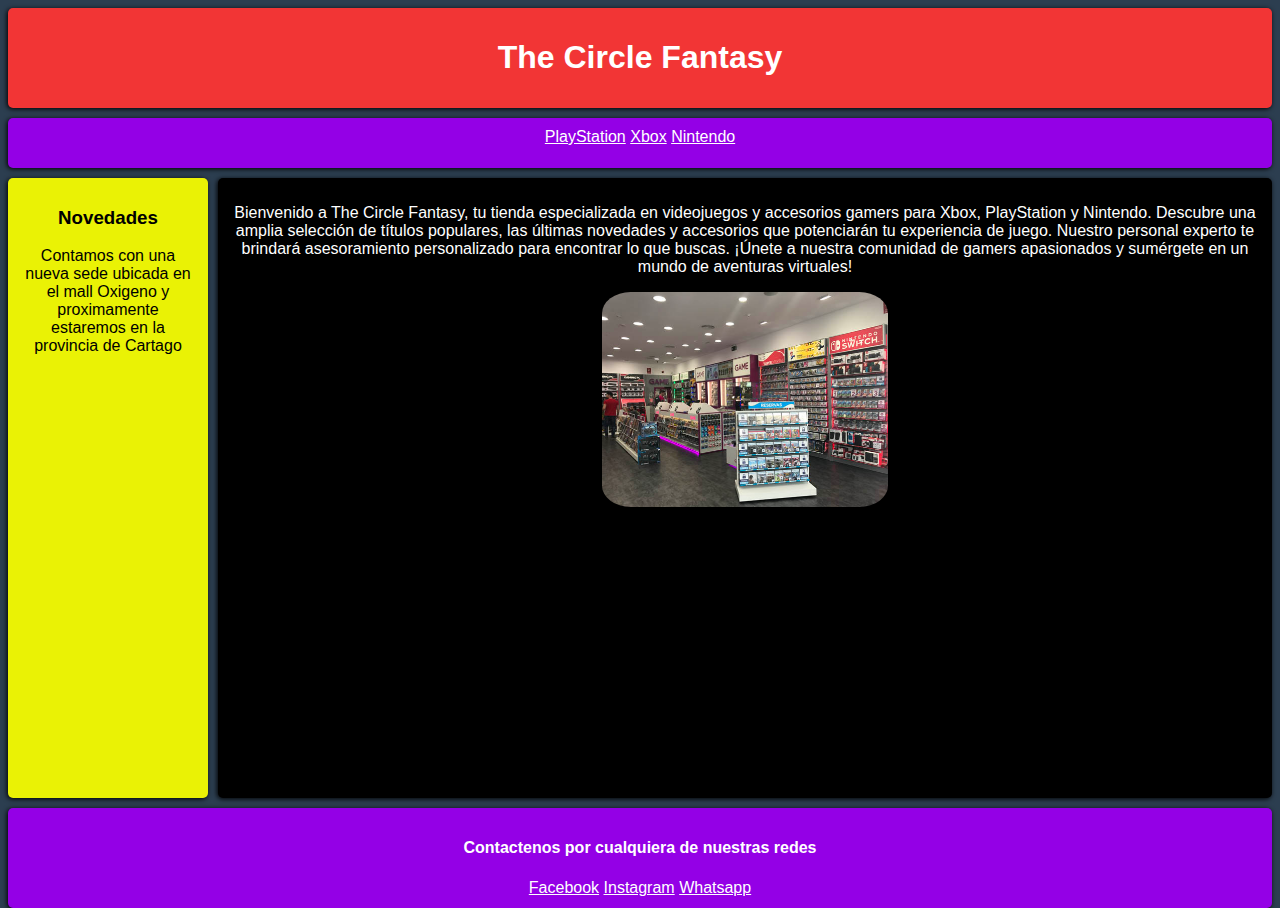
<file: src/main/resources/static/index.html>
<!DOCTYPE html>
<html lang="en">

<head>
    <meta charset="UTF-8">
    <meta http-equiv="X-UA-Compatible" content="IE=edge">
    <link rel="stylesheet" href="css/Styles.css">
    <meta name="viewport" content="width=device-width, initial-scale=1.0">
    <title>TCFantasy</title>
</head>

<body class="grid-container">
    <header class="header">
        <h1 id="titulo">The Circle Fantasy</h1>
    </header>

    <nav class="nav">
        <a href="PlayStationPage.html">PlayStation</a>
        <a href="XboxPage.html">Xbox</a> 
        <a href="NintendoPage.html">Nintendo</a>
    </nav>

    <Aside class="aside">
        <h3>Novedades</h3>
        <p>Contamos con una nueva sede ubicada en el mall Oxigeno y proximamente estaremos en la provincia de Cartago</p>
    </Aside>

    <section class="section">
        <p>Bienvenido a The Circle Fantasy, tu tienda especializada en videojuegos y accesorios gamers para Xbox,
            PlayStation y Nintendo. Descubre una amplia selección de títulos populares, las últimas novedades y accesorios que
            potenciarán tu experiencia de juego. Nuestro personal experto te brindará asesoramiento personalizado para
            encontrar lo que buscas. ¡Únete a nuestra comunidad de gamers apasionados y sumérgete en un mundo de
            aventuras virtuales!</p>

        <figure>
            <img src="imagenes/Tienda.jpg" alt="Tienda" class="pics">
        </figure>
    </section>

    <footer class="footer">
        <h4>Contactenos por cualquiera de nuestras redes</h4>
        <a href="https://es-la.facebook.com" class="RedesLinks">Facebook</a>
        <a href="https://www.instagram.com" class="RedesLinks">Instagram</a>
        <a href="https://www.whatsapp.com/?lang=es" class="RedesLinks">Whatsapp</a>
    </footer>
</body>

</html>
</file>
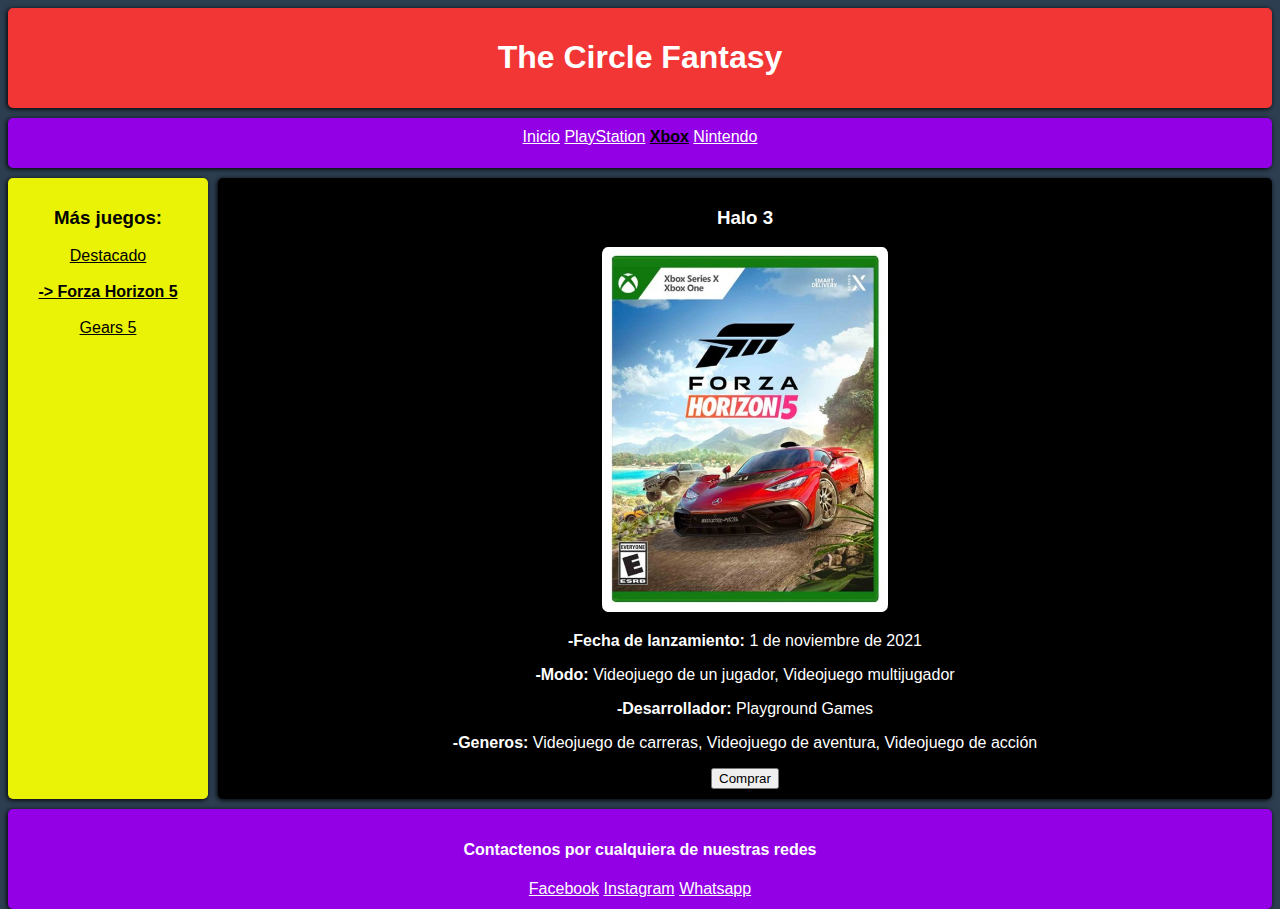
<file: src/main/resources/static/ForzaHorizon5Page.html>
<!DOCTYPE html>
<html lang="en">
<head>
    <meta charset="UTF-8">
    <meta http-equiv="X-UA-Compatible" content="IE=edge">
    <meta name="viewport" content="width=device-width, initial-scale=1.0">
    <link rel="stylesheet" href="css/Styles.css">
    <title>TCFantasy</title>
</head>

<body class="grid-container">
    <header class="header">
        <h1 id="titulo">The Circle Fantasy</h1>
    </header>

    <nav class="nav">
        <a href="index.html">Inicio</a>
        <a href="PlayStationPage.html">PlayStation</a>
        <a href="XboxPage.html" style="color: black;"><Strong>Xbox</Strong></a>
        <a href="NintendoPage.html">Nintendo</a>
    </nav>

    <Aside class="aside">
        <h3>Más juegos:</h3>
        <a href="XboxPage.html" class="GamesLinks">Destacado</a><br><br>
        <a href="ForzaHorizon5Page.html" class="GamesLinks"><Strong>-> Forza Horizon 5</Strong></a><br><br>
        <a href="Gears5Page.html" class="GamesLinks">Gears 5</a>
    </Aside>

    <section class="section">
        <h3>Halo 3</h3>
        <figure>
            <img src="imagenes/ForzaHorizon5_Game.jpg" alt="Halo3_Game" class="GamesPics">
        </figure>
        <p><Strong>-Fecha de lanzamiento: </Strong>1 de noviembre de 2021</p>
        <p><Strong>-Modo: </Strong>Videojuego de un jugador, Videojuego multijugador</p>
        <p><Strong>-Desarrollador: </Strong>Playground Games</p>
        <p><Strong>-Generos: </Strong>Videojuego de carreras, Videojuego de aventura, Videojuego de acción</p>
        <button>Comprar</button>
    </section>

    <footer class="footer">
        <h4>Contactenos por cualquiera de nuestras redes</h4>
        <a href="https://es-la.facebook.com" id="Facebooklink">Facebook</a>
        <a href="https://www.instagram.com" id="Instagramlink">Instagram</a>
        <a href="https://www.whatsapp.com/?lang=es" id="Whatsapplink">Whatsapp</a>
    </footer>
</body>
</html>
</file>
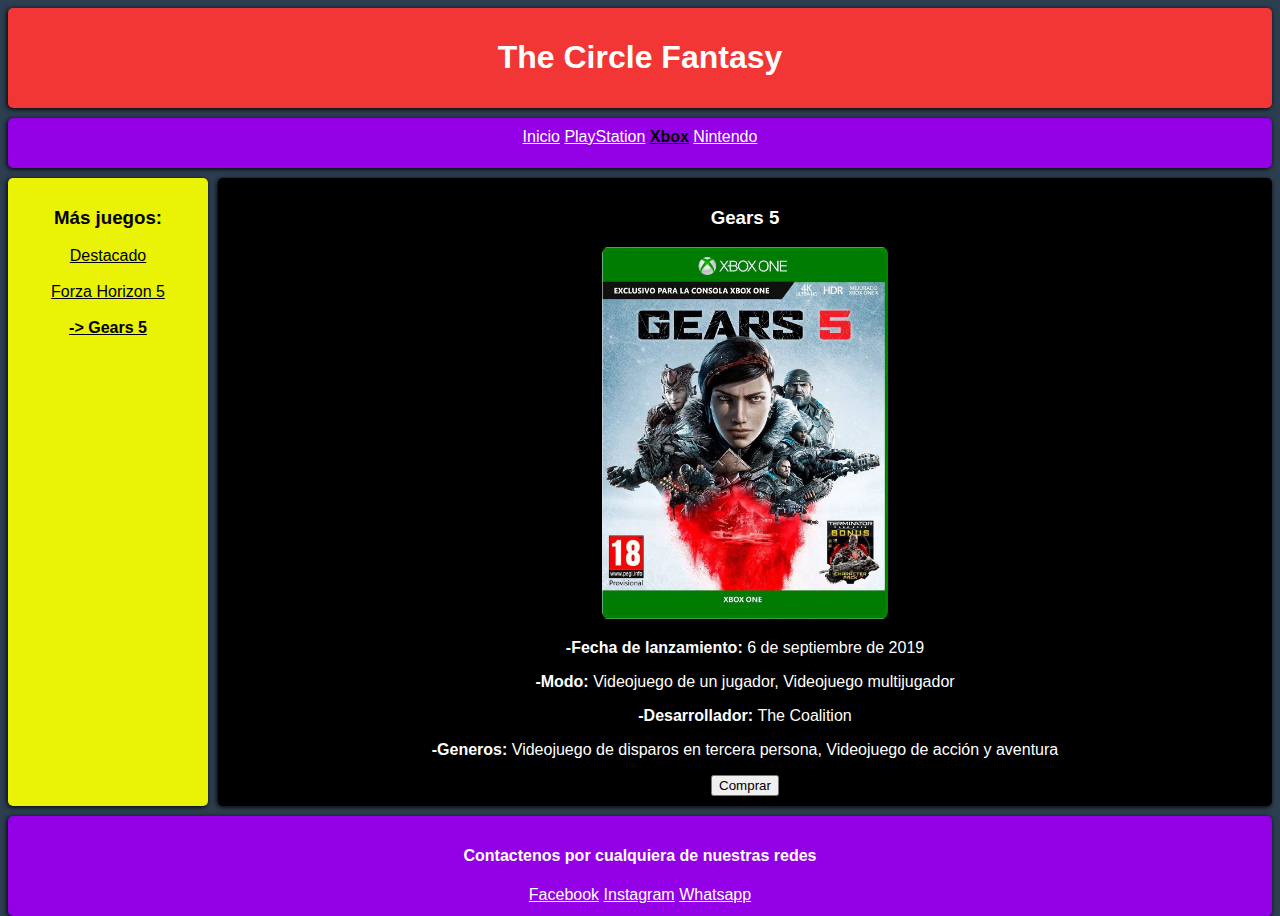
<file: src/main/resources/static/Gears5Page.html>
<!DOCTYPE html>
<html lang="en">

<head>
    <meta charset="UTF-8">
    <meta http-equiv="X-UA-Compatible" content="IE=edge">
    <meta name="viewport" content="width=device-width, initial-scale=1.0">
    <link rel="stylesheet" href="css/Styles.css">
    <title>TCFantasy</title>
</head>

<body class="grid-container">
    <header class="header">
        <h1 id="titulo">The Circle Fantasy</h1>
    </header>

    <nav class="nav">
        <a href="index.html">Inicio</a>
        <a href="PlayStationPage.html">PlayStation</a>
        <a href="XboxPage.html" style="color: black;"><Strong>Xbox</Strong></a>
        <a href="NintendoPage.html">Nintendo</a>
    </nav>

    <Aside class="aside">
        <h3>Más juegos:</h3>
        <a href="XboxPage.html" class="GamesLinks">Destacado</a><br><br>
        <a href="ForzaHorizon5Page.html" class="GamesLinks">Forza Horizon 5</a><br><br>
        <a href="Gears5Page.html" class="GamesLinks"><Strong>-> Gears 5</Strong></a>
    </Aside>

    <section class="section">
        <h3>Gears 5</h3>
        <figure>
            <img src="imagenes/Gears5_Game.jpg" alt="Halo3_Game" class="GamesPics">
        </figure>
        <p><Strong>-Fecha de lanzamiento: </Strong>6 de septiembre de 2019</p>
        <p><Strong>-Modo: </Strong>Videojuego de un jugador, Videojuego multijugador</p>
        <p><Strong>-Desarrollador: </Strong>The Coalition</p>
        <p><Strong>-Generos: </Strong>Videojuego de disparos en tercera persona, Videojuego de acción y aventura</p>
        <button>Comprar</button>
    </section>

    <footer class="footer">
        <h4>Contactenos por cualquiera de nuestras redes</h4>
        <a href="https://es-la.facebook.com" id="Facebooklink">Facebook</a>
        <a href="https://www.instagram.com" id="Instagramlink">Instagram</a>
        <a href="https://www.whatsapp.com/?lang=es" id="Whatsapplink">Whatsapp</a>
    </footer>
</body>

</html>
</file>
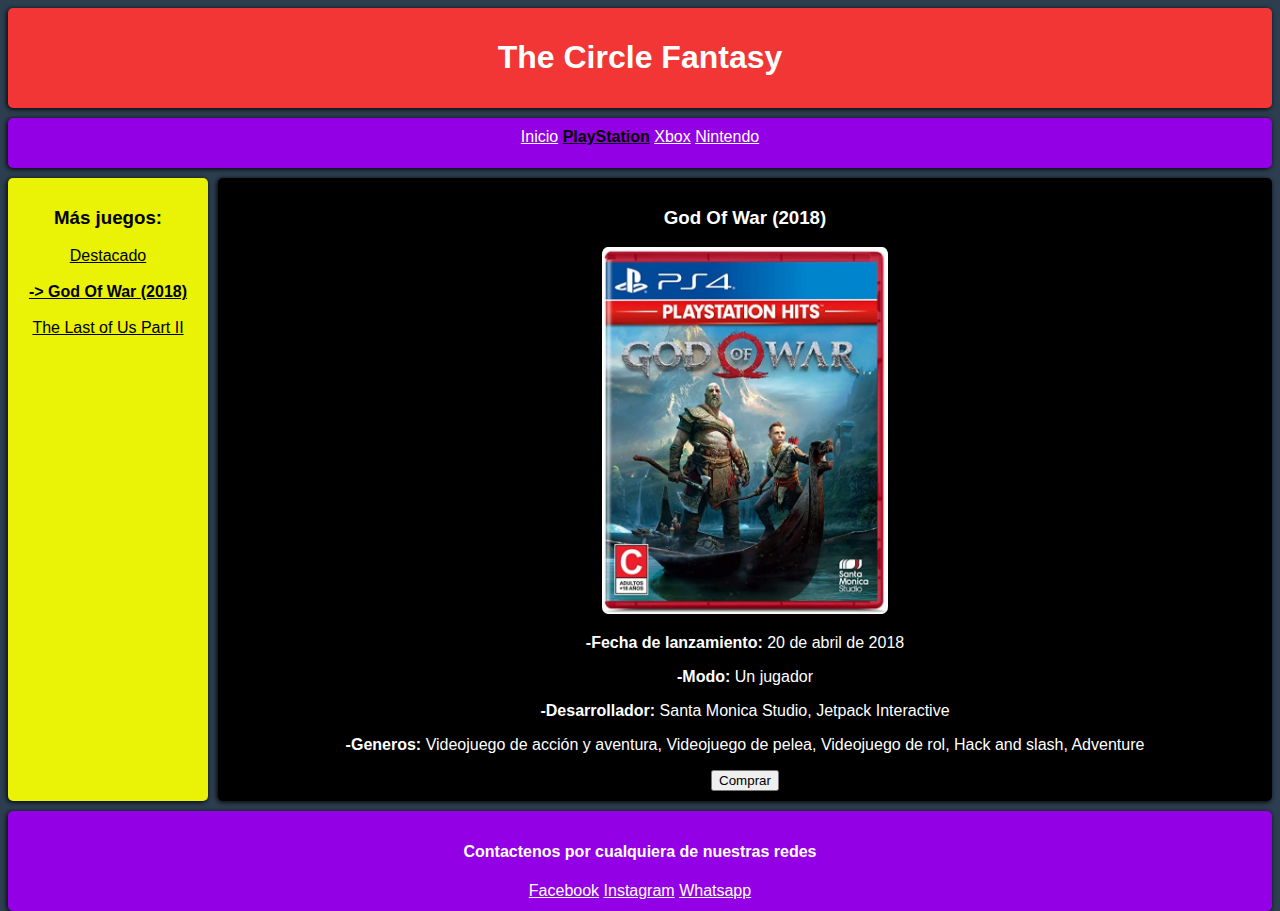
<file: src/main/resources/static/GodOfWarGamePage.html>
<!DOCTYPE html>
<html lang="en">
    <head>
        <meta charset="UTF-8">
        <meta http-equiv="X-UA-Compatible" content="IE=edge">
        <meta name="viewport" content="width=device-width, initial-scale=1.0">
        <link rel="stylesheet" href="css/Styles.css">
        <title>TCFantasy</title>
    </head>
    <body class="grid-container">
        <header class="header">
            <h1 id="titulo">The Circle Fantasy</h1>
        </header>
    
        <nav class="nav">
            <a href="index.html">Inicio</a>
            <a href="PlayStationPage.html" style="color: black;"><Strong>PlayStation</Strong></a>
            <a href="XboxPage.html">Xbox</a>
            <a href="NintendoPage.html">Nintendo</a>
        </nav>
    
        <Aside class="aside">
            <h3>Más juegos:</h3>
            <a href="PlayStationPage.html" class="GamesLinks">Destacado</a><br><br>
            <a href="GodOfWarGamePage.html" class="GamesLinks"><Strong>-> God Of War (2018)</Strong></a><br><br>
            <a href="TLOU2GamePage.html" class="GamesLinks">The Last of Us Part II</a>
        </Aside>
    
        <section class="section">
            <h3>God Of War (2018)</h3>
            <figure>
                <img src="imagenes/GodOfWar_Game.jpg" alt="GodOfWar_Game" class="GamesPics">
            </figure>
            <p><Strong>-Fecha de lanzamiento: </Strong>20 de abril de 2018</p>
            <p><Strong>-Modo: </Strong>Un jugador</p>
            <p><Strong>-Desarrollador: </Strong>Santa Monica Studio, Jetpack Interactive</p>
            <p><Strong>-Generos: </Strong>Videojuego de acción y aventura, Videojuego de pelea, Videojuego de rol, Hack and slash, Adventure</p>
            <button>Comprar</button>
        </section>
    
        <footer class="footer">
            <h4>Contactenos por cualquiera de nuestras redes</h4>
            <a href="https://es-la.facebook.com" id="Facebooklink">Facebook</a>
            <a href="https://www.instagram.com" id="Instagramlink">Instagram</a>
            <a href="https://www.whatsapp.com/?lang=es" id="Whatsapplink">Whatsapp</a>
        </footer>
    </body>
    </html>
</file>
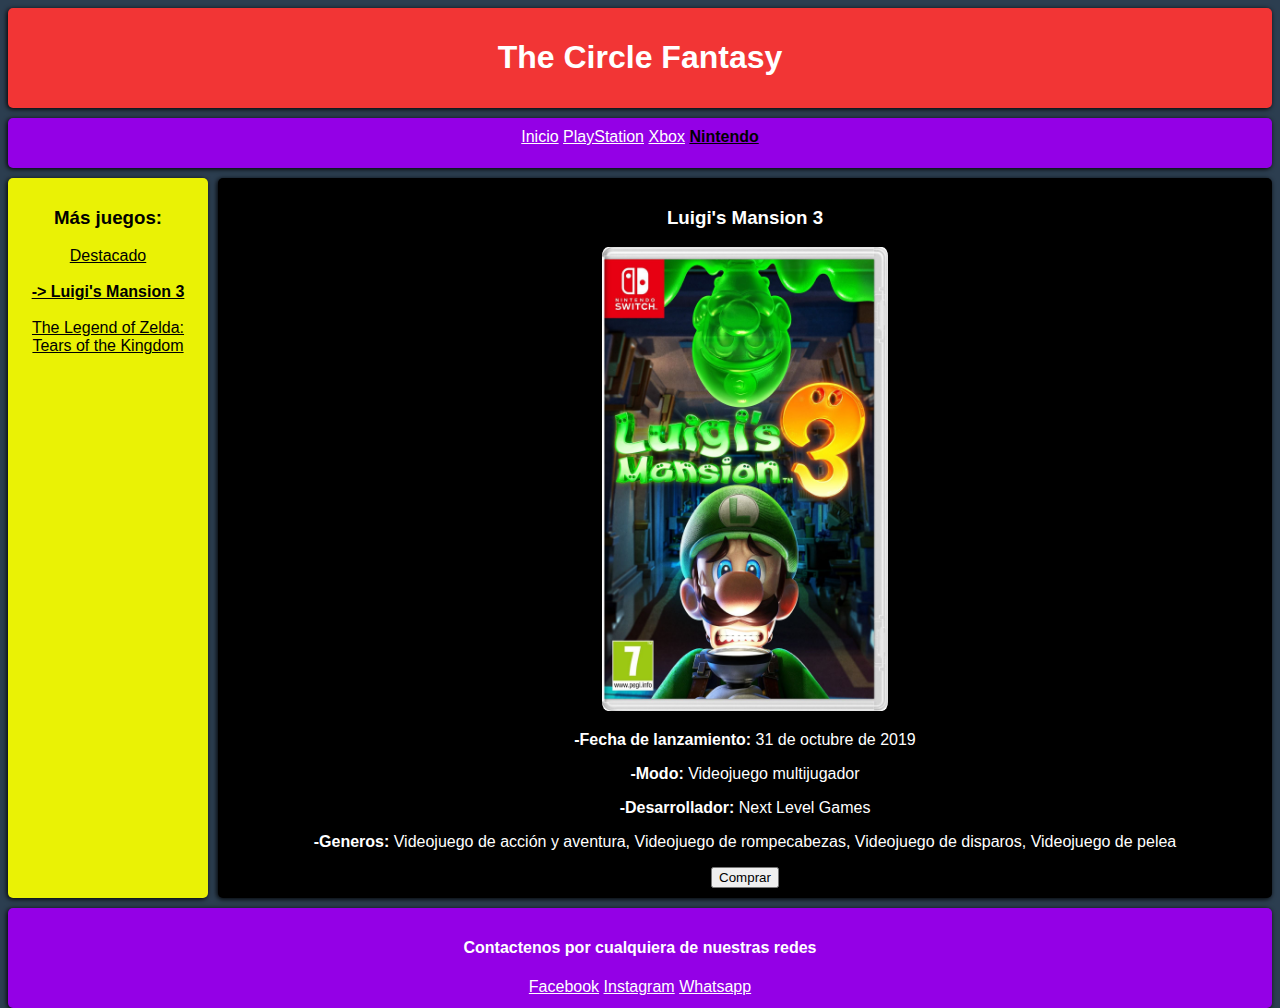
<file: src/main/resources/static/LuigisMansion3Page.html>
<!DOCTYPE html>
<html lang="en">

<head>
    <meta charset="UTF-8">
    <meta http-equiv="X-UA-Compatible" content="IE=edge">
    <meta name="viewport" content="width=device-width, initial-scale=1.0">
    <link rel="stylesheet" href="css/Styles.css">
    <title>TCFantasy</title>
</head>

<body class="grid-container">
    <header class="header">
        <h1 id="titulo">The Circle Fantasy</h1>
    </header>

    <nav class="nav">
        <a href="index.html">Inicio</a>
        <a href="PlayStationPage.html">PlayStation</a>
        <a href="XboxPage.html">Xbox</a>
        <a href="NintendoPage.html" style="color: black;"><Strong>Nintendo</Strong></a>
    </nav>

    <Aside class="aside">
        <h3>Más juegos:</h3>
        <a href="NintendoPage.html" class="GamesLinks">Destacado</a><br><br>
        <a href="LuigisMansion3Page.html" class="GamesLinks"><Strong>-> Luigi's Mansion 3</Strong></a><br><br>
        <a href="TLOZTearsoftheKingdomPage.html" class="GamesLinks">The Legend of Zelda: Tears of the Kingdom</a>
    </Aside>

    <section class="section">
        <h3>Luigi's Mansion 3</h3>
        <figure>
            <img src="imagenes/LuigisMansion3_Game.jpg" alt="" class="GamesPics">
        </figure>
        <p><Strong>-Fecha de lanzamiento: </Strong>31 de octubre de 2019</p>
        <p><Strong>-Modo: </Strong>Videojuego multijugador</p>
        <p><Strong>-Desarrollador: </Strong>Next Level Games</p>
        <p><Strong>-Generos: </Strong>Videojuego de acción y aventura, Videojuego de rompecabezas, Videojuego de disparos, Videojuego de pelea</p>
        <button>Comprar</button>
    </section>

    <footer class="footer">
        <h4>Contactenos por cualquiera de nuestras redes</h4>
        <a href="https://es-la.facebook.com" id="Facebooklink">Facebook</a>
        <a href="https://www.instagram.com" id="Instagramlink">Instagram</a>
        <a href="https://www.whatsapp.com/?lang=es" id="Whatsapplink">Whatsapp</a>
    </footer>
</body>

</html>
</file>
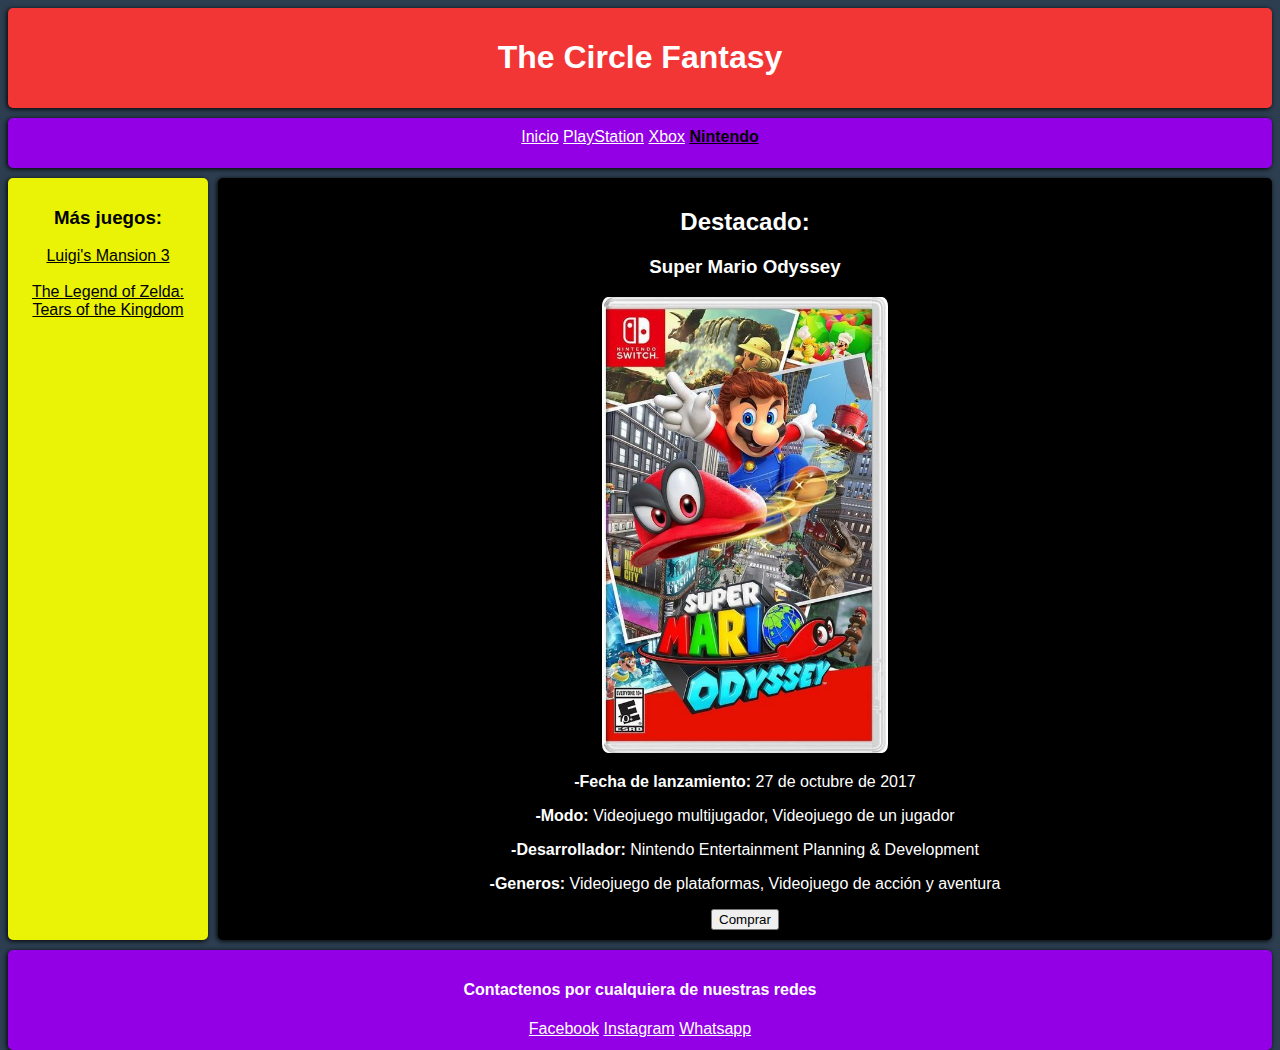
<file: src/main/resources/static/NintendoPage.html>
<!DOCTYPE html>
<html lang="en">
<head>
    <meta charset="UTF-8">
    <meta http-equiv="X-UA-Compatible" content="IE=edge">
    <meta name="viewport" content="width=device-width, initial-scale=1.0">
    <link rel="stylesheet" href="css/Styles.css">
    <title>TCFantasy</title>
</head>
<body class="grid-container">
    <header class="header">
        <h1 id="titulo">The Circle Fantasy</h1>
    </header>

    <nav class="nav">
        <a href="index.html">Inicio</a>
        <a href="PlayStationPage.html">PlayStation</a>
        <a href="XboxPage.html">Xbox</a>
        <a href="NintendoPage.html" style="color: black;"><Strong>Nintendo</Strong></a>
    </nav>

    <Aside class="aside">
        <h3>Más juegos:</h3>
        <a href="LuigisMansion3Page.html" class="GamesLinks">Luigi's Mansion 3</a><br><br>
        <a href="TLOZTearsoftheKingdomPage.html" class="GamesLinks">The Legend of Zelda: Tears of the Kingdom</a>
    </Aside>

    <section class="section">
        <h2>Destacado:</h2>
        <h3>Super Mario Odyssey</h3>
        <figure>
            <img src="imagenes/SuperMarioOdyssey_Game.jpg" alt="SuperMarioOdyssey_Game" class="GamesPics">
        </figure>
        <p><Strong>-Fecha de lanzamiento: </Strong>27 de octubre de 2017</p>
        <p><Strong>-Modo: </Strong>Videojuego multijugador, Videojuego de un jugador</p>
        <p><Strong>-Desarrollador: </Strong>Nintendo Entertainment Planning & Development</p>
        <p><Strong>-Generos: </Strong>Videojuego de plataformas, Videojuego de acción y aventura</p>
        <button>Comprar</button>
    </section>

    <footer class="footer">
        <h4>Contactenos por cualquiera de nuestras redes</h4>
        <a href="https://es-la.facebook.com" id="Facebooklink">Facebook</a>
        <a href="https://www.instagram.com" id="Instagramlink">Instagram</a>
        <a href="https://www.whatsapp.com/?lang=es" id="Whatsapplink">Whatsapp</a>
    </footer>
</body>
</html>
</file>
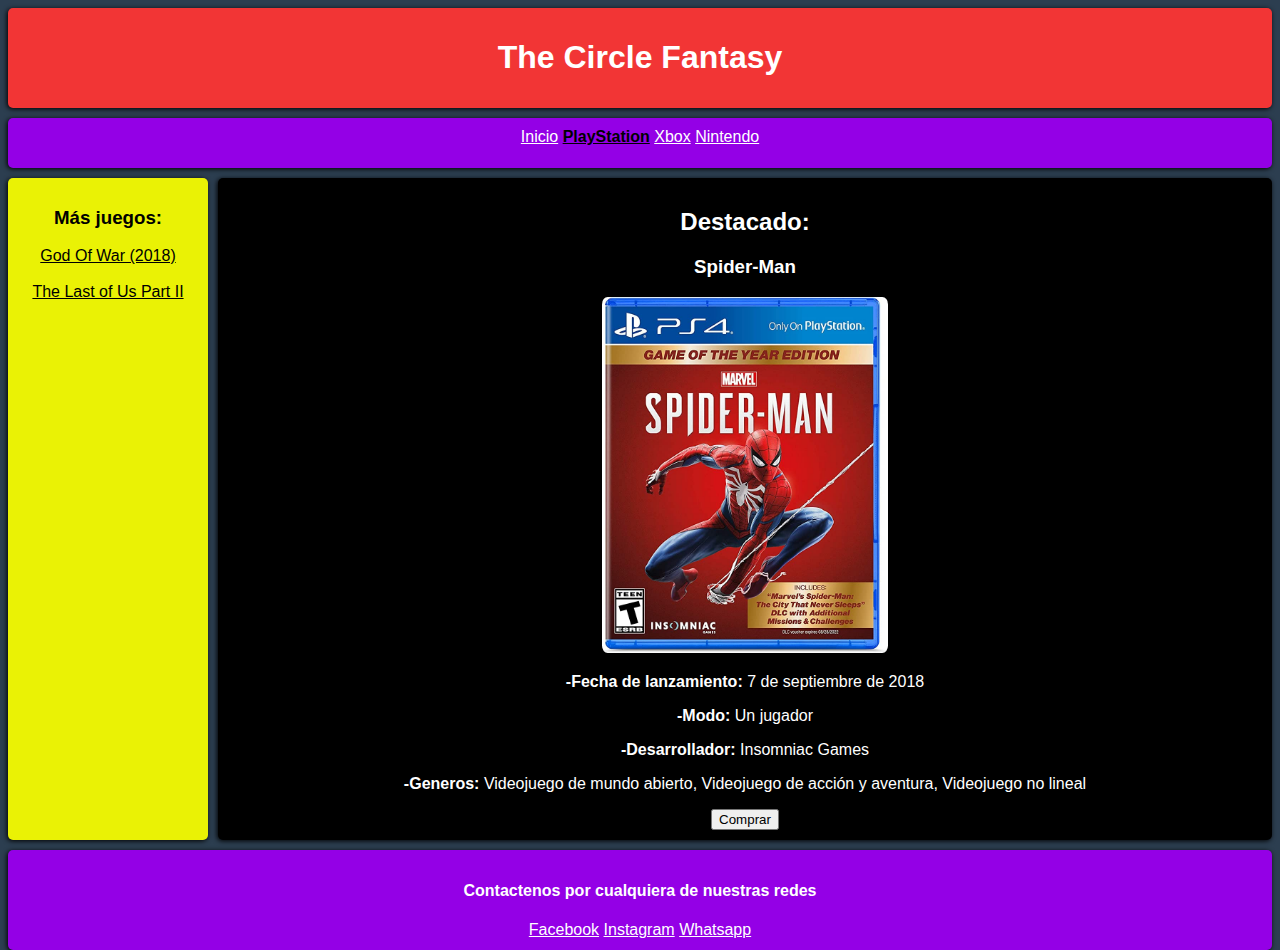
<file: src/main/resources/static/PlayStationPage.html>
<!DOCTYPE html>
<html lang="en">
<head>
    <meta charset="UTF-8">
    <meta http-equiv="X-UA-Compatible" content="IE=edge">
    <meta name="viewport" content="width=device-width, initial-scale=1.0">
    <link rel="stylesheet" href="css/Styles.css">
    <title>TCFantasy</title>
</head>
<body class="grid-container">
    <header class="header">
        <h1 id="titulo">The Circle Fantasy</h1>
    </header>

    <nav class="nav">
        <a href="index.html">Inicio</a>
        <a href="PlayStationPage.html" style="color: black;"><Strong>PlayStation</Strong></a>
        <a href="XboxPage.html">Xbox</a>
        <a href="NintendoPage.html">Nintendo</a>
    </nav>

    <Aside class="aside">
        <h3>Más juegos:</h3>
        <a href="GodOfWarGamePage.html" class="GamesLinks">God Of War (2018)</a><br><br>
        <a href="TLOU2GamePage.html" class="GamesLinks">The Last of Us Part II</a>
    </Aside>

    <section class="section">
        <h2>Destacado:</h2>
        <h3>Spider-Man</h3>
        <figure>
            <img src="imagenes/SpiderMan_Game.jpg" alt="SpiderMan_Game" class="GamesPics">
        </figure>
        <p><Strong>-Fecha de lanzamiento: </Strong>7 de septiembre de 2018</p>
        <p><Strong>-Modo: </Strong>Un jugador</p>
        <p><Strong>-Desarrollador: </Strong>Insomniac Games</p>
        <p><Strong>-Generos: </Strong> Videojuego de mundo abierto, Videojuego de acción y aventura, Videojuego no lineal</p>
        <button>Comprar</button>
    </section>

    <footer class="footer">
        <h4>Contactenos por cualquiera de nuestras redes</h4>
        <a href="https://es-la.facebook.com" id="Facebooklink">Facebook</a>
        <a href="https://www.instagram.com" id="Instagramlink">Instagram</a>
        <a href="https://www.whatsapp.com/?lang=es" id="Whatsapplink">Whatsapp</a>
    </footer>
</body>
</html>
</file>
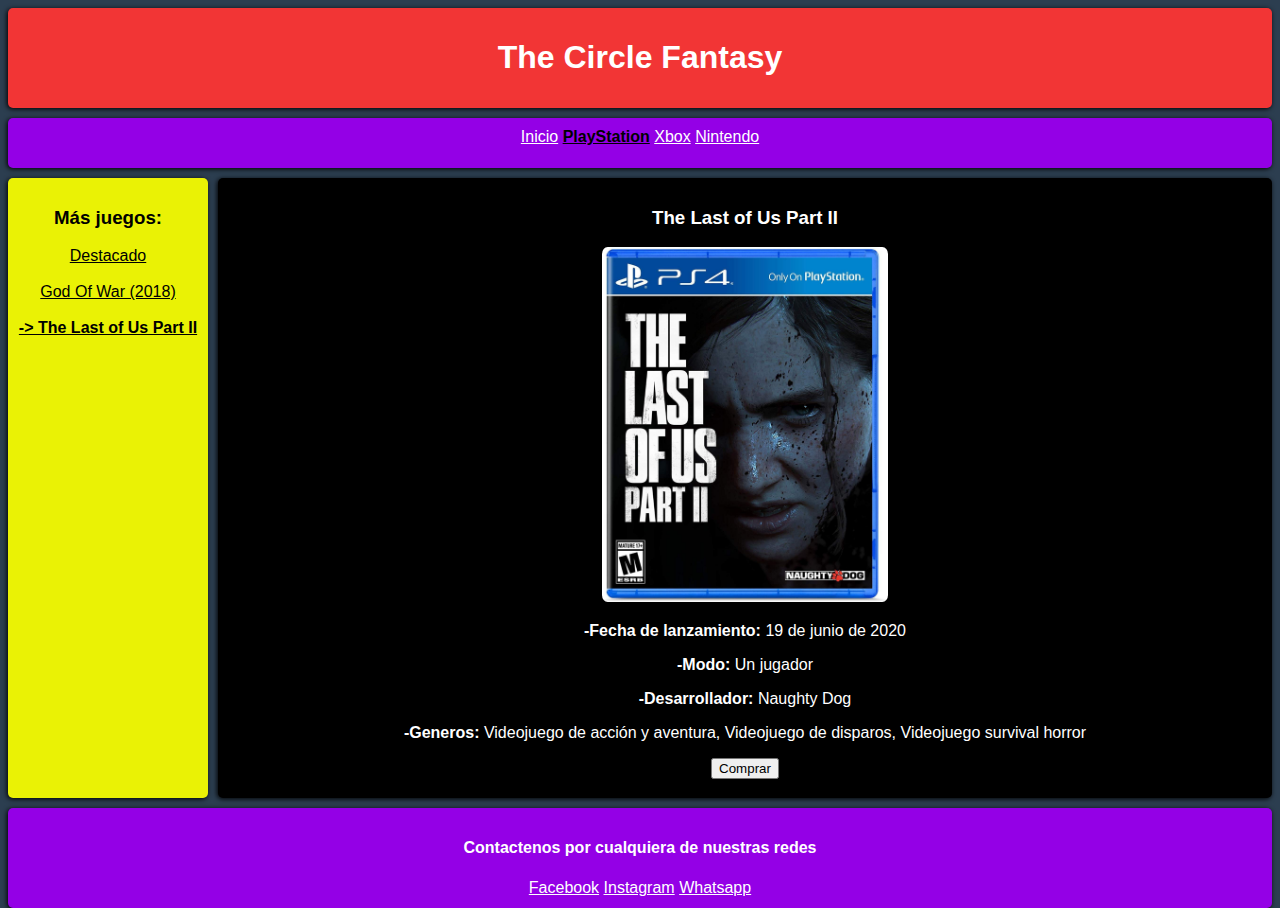
<file: src/main/resources/static/TLOU2GamePage.html>
<!DOCTYPE html>
<html lang="en">
<head>
    <meta charset="UTF-8">
    <meta http-equiv="X-UA-Compatible" content="IE=edge">
    <meta name="viewport" content="width=device-width, initial-scale=1.0">
    <link rel="stylesheet" href="css/Styles.css">
    <title>TCFantasy</title>
</head>
<body class="grid-container">
    <header class="header">
        <h1 id="titulo">The Circle Fantasy</h1>
    </header>

    <nav class="nav">
        <a href="index.html">Inicio</a>
        <a href="PlayStationPage.html" style="color: black;"><Strong>PlayStation</Strong></a>
        <a href="XboxPage.html">Xbox</a>
        <a href="NintendoPage.html">Nintendo</a>
    </nav>

    <Aside class="aside">
        <h3>Más juegos:</h3>
        <a href="PlayStationPage.html" class="GamesLinks">Destacado</a><br><br>
        <a href="GodOfWarGamePage.html" class="GamesLinks">God Of War (2018)</a><br><br>
        <a href="TLOU2GamePage.html" class="GamesLinks"><Strong>-> The Last of Us Part II</Strong></a>
    </Aside>

    <section class="section">
        <h3>The Last of Us Part II</h3>
        <figure>
            <img src="imagenes/TLOU2_Game.jpg" alt="TLOU2_Game" class="GamesPics">
        </figure>
        <p><Strong>-Fecha de lanzamiento: </Strong>19 de junio de 2020</p>
        <p><Strong>-Modo: </Strong>Un jugador</p>
        <p><Strong>-Desarrollador: </Strong>Naughty Dog</p>
        <p><Strong>-Generos: </Strong>Videojuego de acción y aventura, Videojuego de disparos, Videojuego survival horror</p>
        <button>Comprar</button>
    </section>

    <footer class="footer">
        <h4>Contactenos por cualquiera de nuestras redes</h4>
        <a href="https://es-la.facebook.com" id="Facebooklink">Facebook</a>
        <a href="https://www.instagram.com" id="Instagramlink">Instagram</a>
        <a href="https://www.whatsapp.com/?lang=es" id="Whatsapplink">Whatsapp</a>
    </footer>
</body>
</html>
</file>
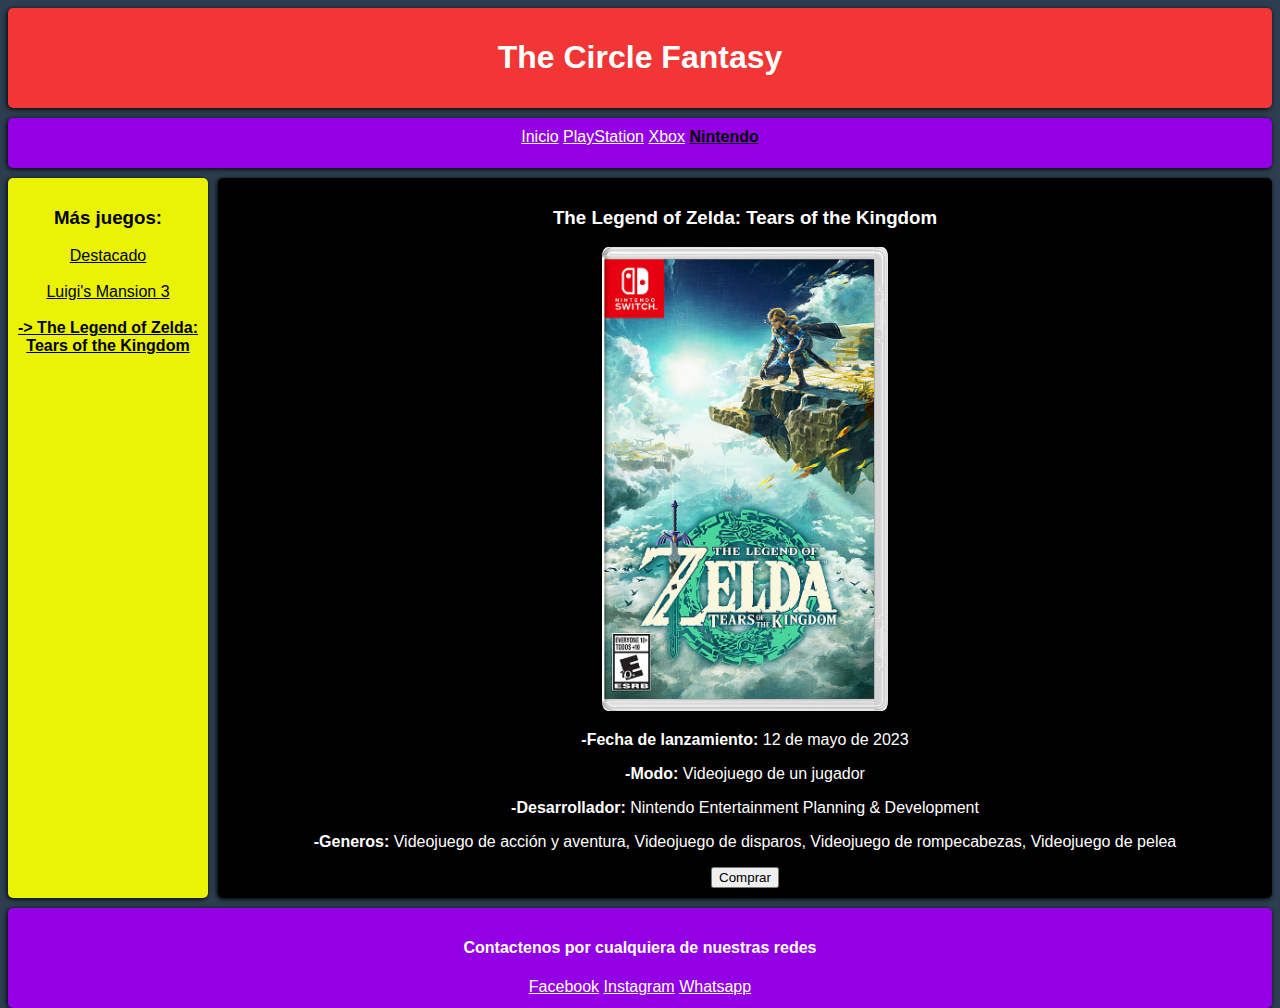
<file: src/main/resources/static/TLOZTearsoftheKingdomPage.html>
<!DOCTYPE html>
<html lang="en">
<head>
    <meta charset="UTF-8">
    <meta http-equiv="X-UA-Compatible" content="IE=edge">
    <meta name="viewport" content="width=device-width, initial-scale=1.0">
    <link rel="stylesheet" href="css/Styles.css">
    <title>TCFantasy</title>
</head>

<body class="grid-container">
    <header class="header">
        <h1 id="titulo">The Circle Fantasy</h1>
    </header>

    <nav class="nav">
        <a href="index.html">Inicio</a>
        <a href="PlayStationPage.html">PlayStation</a>
        <a href="XboxPage.html">Xbox</a>
        <a href="NintendoPage.html" style="color: black;"><Strong>Nintendo</Strong></a>
    </nav>

    <Aside class="aside">
        <h3>Más juegos:</h3>
        <a href="NintendoPage.html" class="GamesLinks">Destacado</a><br><br>
        <a href="LuigisMansion3Page.html" class="GamesLinks">Luigi's Mansion 3</a><br><br>
        <a href="TLOZTearsoftheKingdomPage.html" class="GamesLinks"><Strong>-> The Legend of Zelda: Tears of the Kingdom</Strong></a>
    </Aside>

    <section class="section">
        <h3>The Legend of Zelda: Tears of the Kingdom</h3>
        <figure>
            <img src="imagenes/TLOZ_Game.jpg" alt="" class="GamesPics">
        </figure>
        <p><Strong>-Fecha de lanzamiento: </Strong>12 de mayo de 2023</p>
        <p><Strong>-Modo: </Strong>Videojuego de un jugador</p>
        <p><Strong>-Desarrollador: </Strong>Nintendo Entertainment Planning & Development</p>
        <p><Strong>-Generos: </Strong> Videojuego de acción y aventura, Videojuego de disparos, Videojuego de rompecabezas, Videojuego de pelea</p>
        <button>Comprar</button>
    </section>

    <footer class="footer">
        <h4>Contactenos por cualquiera de nuestras redes</h4>
        <a href="https://es-la.facebook.com" id="Facebooklink">Facebook</a>
        <a href="https://www.instagram.com" id="Instagramlink">Instagram</a>
        <a href="https://www.whatsapp.com/?lang=es" id="Whatsapplink">Whatsapp</a>
    </footer>
</body>

</html>
</file>
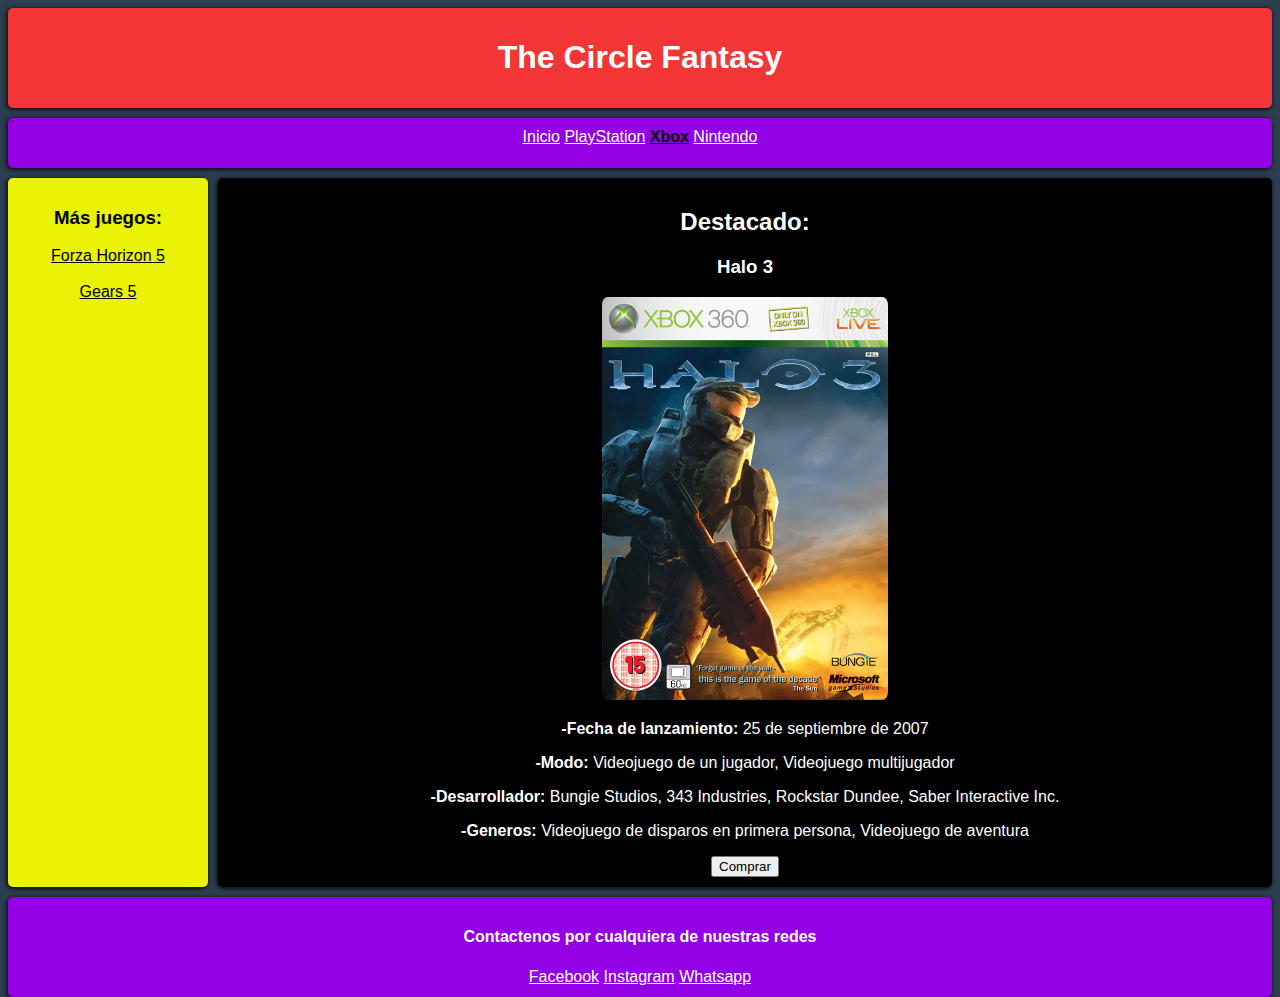
<file: src/main/resources/static/XboxPage.html>
<!DOCTYPE html>
<html lang="en">

<head>
    <meta charset="UTF-8">
    <meta http-equiv="X-UA-Compatible" content="IE=edge">
    <meta name="viewport" content="width=device-width, initial-scale=1.0">
    <link rel="stylesheet" href="css/Styles.css">
    <title>TCFantasy</title>
</head>

<body class="grid-container">
    <header class="header">
        <h1 id="titulo">The Circle Fantasy</h1>
    </header>

    <nav class="nav">
        <a href="index.html">Inicio</a>
        <a href="PlayStationPage.html">PlayStation</a>
        <a href="XboxPage.html" style="color: black;"><Strong>Xbox</Strong></a>
        <a href="NintendoPage.html">Nintendo</a>
    </nav>

    <Aside class="aside">
        <h3>Más juegos:</h3>
        <a href="ForzaHorizon5Page.html" class="GamesLinks">Forza Horizon 5</a><br><br>
        <a href="Gears5Page.html" class="GamesLinks">Gears 5</a>
    </Aside>

    <section class="section">
        <h2>Destacado:</h2>
        <h3>Halo 3</h3>
        <figure>
            <img src="imagenes/Halo3_Game.jpg" alt="Halo3_Game" class="GamesPics">
        </figure>
        <p><Strong>-Fecha de lanzamiento: </Strong>25 de septiembre de 2007</p>
        <p><Strong>-Modo: </Strong>Videojuego de un jugador, Videojuego multijugador</p>
        <p><Strong>-Desarrollador: </Strong>Bungie Studios, 343 Industries, Rockstar Dundee, Saber Interactive Inc.</p>
        <p><Strong>-Generos: </Strong>Videojuego de disparos en primera persona, Videojuego de aventura</p>
        <button>Comprar</button>
    </section>

    <footer class="footer">
        <h4>Contactenos por cualquiera de nuestras redes</h4>
        <a href="https://es-la.facebook.com" id="Facebooklink">Facebook</a>
        <a href="https://www.instagram.com" id="Instagramlink">Instagram</a>
        <a href="https://www.whatsapp.com/?lang=es" id="Whatsapplink">Whatsapp</a>
    </footer>
</body>

</html>
</file>
<file: src/main/resources/static/css/Styles.css>
* {
    box-sizing: border-box;
    margin: 10;
}

body {
    font-family: 'Segoe UI', Tahoma, Geneva, Verdana, sans-serif;
    min-height: 100%;
    background-color: #2C3E50;
}

html {
    height: 100%;
}

.grid-container>* {
    box-shadow: -1px 1px 5px 0px rgb(0, 0, 0);
    border-radius: 5px;
    padding: 10px;
    text-align: center;
}

.header {
    grid-area: header;
    text-align: center;
    background-color: #F23535;
    color: white;
}

.nav {
    grid-area: nav;
    background-color: #9400E6;
}

.aside {
    grid-area: aside;
    background-color: #EAF205;
}
.GamesLinks{
    color: black;
}

.section {
    grid-area: section;
    background-color:#000000;
    color: white;
}
.pics{
    width: 30%;
    height: 30%;
    border-radius: 10%;
}
.GamesPics{
    width: 30%;
    height: 30%;
    border-radius: 2%;
}

.footer {
    grid-area: footer;
    background-color: #9400E6;
    color: white;
}
.RedesLinks{
    padding-top: 10px;
}

a{
    color: white;
}

.grid-container {
    display: grid;
    gap: 10px;

    /*Definiendo el alto de las filas:*/
    /*Si queremos una columna vacia ponesmos un punto "."*/
    grid-template:
    "header header"     100px  /*alto*/
    "nav    nav"        50px
    "aside  section"    auto
    "footer footer"     100px /

    200px   auto;
    /*ancho:*/
    /*Definiendo el ancho de las columnas ( / 200px auto):*/
}
</file>
